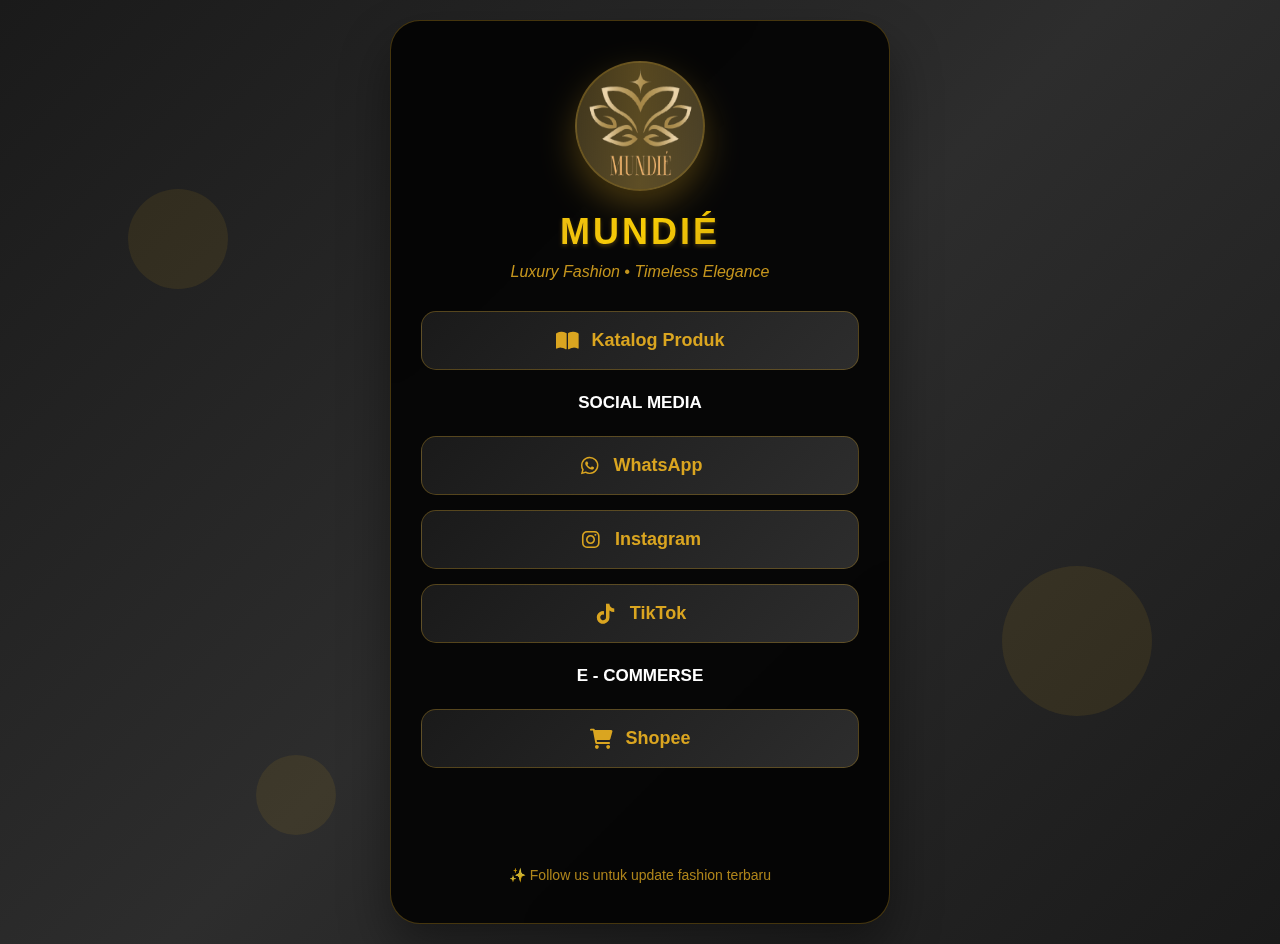
<file: index.html>
<!DOCTYPE html>
<html lang="id">
<head>
    <meta charset="UTF-8">
    <meta name="viewport" content="width=device-width, initial-scale=1.0">
    <title>MUNDIE - Fashion Forward</title>
    <link rel="preconnect" href="https://fonts.googleapis.com">
    <link rel="preconnect" href="https://fonts.gstatic.com" crossorigin>
    <link href="https://fonts.googleapis.com/css2?family=Charm:wght@400;700&family=Lugrasimo&display=swap" rel="stylesheet">
    <link href="https://cdnjs.cloudflare.com/ajax/libs/font-awesome/6.0.0/css/all.min.css" rel="stylesheet">
    <link rel="stylesheet" href="style.css">
</head>
<body>
    <!-- Animated background shapes -->
    <div class="bg-shapes">
        <div class="shape"></div>
        <div class="shape"></div>
        <div class="shape"></div>
    </div>

    <div class="container">
        <!-- Profile Section -->
        <div class="profile-section">
            <div class="profile-image">
                <img src="logomundie.png" alt="">
            </div>
            <h1 class="brand-name">MUNDIÉ</h1>
            <p class="tagline">Luxury Fashion • Timeless Elegance</p>
        </div>

        <!-- Links Section -->
        <div class="links-container">
            <a href="#" class="link-item" target="_blank" onclick="handleClick('catalog')">
                <i class="link-icon fas fa-book-open"></i>
                <span>Katalog Produk</span>
            </a>

            <strong> SOCIAL MEDIA </strong>

            <a href="https://wa.me/6282225457724" class="link-item" target="_blank" onclick="handleSocial('whatsapp')">
                <i class="link-icon fab fa-whatsapp"></i>
                <span>WhatsApp</span>
            </a>
            
            <a href="https://www.instagram.com/mundieproject?igsh=MzJzeWlwZnFsMGcx" target="_blank" class="link-item" onclick="handleSocial('instagram')">
                <i class="link-icon fab fa-instagram"></i>
                <span>Instagram</span>
            </a>
            
            <a href="https://www.tiktok.com/@mundi.project?_t=ZS-8z9AOIleDM9&_r=1" target="_blank" class="link-item" onclick="handleSocial('tiktok')">
                <i class="link-icon fab fa-tiktok"></i>
                <span>TikTok</span>
            </a>

            <strong> E - COMMERSE </strong>
            
            <a href="#" class="link-item" target="_blank" onclick="handleClick('shopee')">
                <i class="link-icon fas fa-shopping-cart"></i>
                <span>Shopee</span>
            </a>

            <a href="#" class="link-item" target="_blank" onclick="handleClick('tiktokshop')">
                <i class="link-icon fas fa-store"></i>
                <span>TikTok Shop</span>
            </a>
        </div>

        <p class="footer-text">✨ Follow us untuk update fashion terbaru</p>
    </div>

    <script src="script.js"></script>
</body>
</html>
</file>
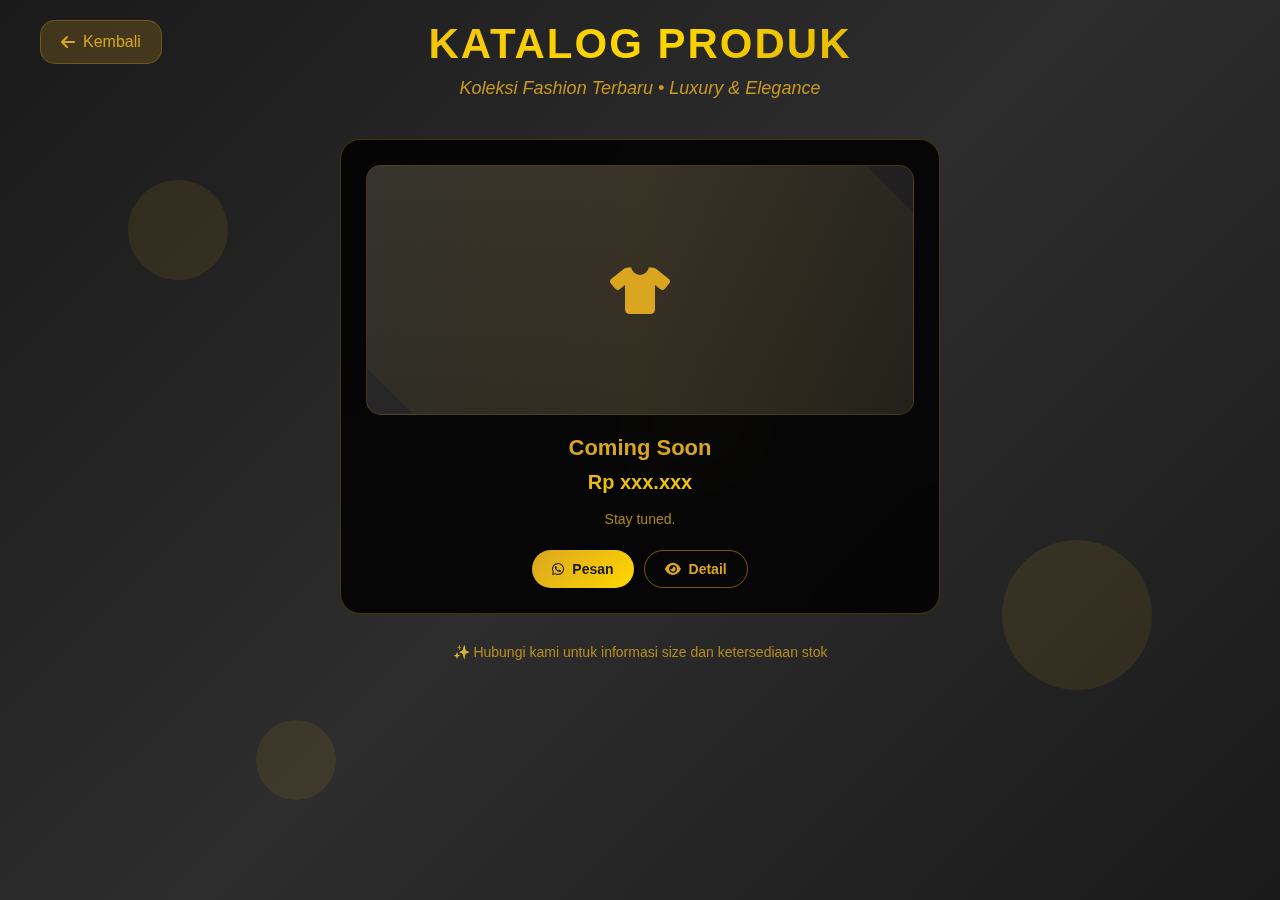
<file: katalog.html>
<!DOCTYPE html>
<html lang="id">
<head>
    <meta charset="UTF-8">
    <meta name="viewport" content="width=device-width, initial-scale=1.0">
    <link rel="icon" type="image/png" href="iconmundie.png">
    <title>MUNDIÉ - Katalog Produk</title>
    <link rel="preconnect" href="https://fonts.googleapis.com">
    <link rel="preconnect" href="https://fonts.gstatic.com" crossorigin>
    <link href="https://fonts.googleapis.com/css2?family=Charm:wght@400;700&family=Lugrasimo&display=swap" rel="stylesheet">
    <link href="https://cdnjs.cloudflare.com/ajax/libs/font-awesome/6.0.0/css/all.min.css" rel="stylesheet">
    <style>
        /* Reset dan Base Styles */
        * {
            margin: 0;
            padding: 0;
            box-sizing: border-box;
        }

        body {
            font-family: 'Arial', sans-serif;
            background: linear-gradient(135deg, #1a1a1a 0%, #2d2d2d 50%, #1a1a1a 100%);
            min-height: 100vh;
            padding: 20px;
            position: relative;
            overflow-x: hidden;
        }

        /* Animated background elements */
        .bg-shapes {
            position: fixed;
            top: 0;
            left: 0;
            width: 100%;
            height: 100%;
            overflow: hidden;
            z-index: 0;
        }

        .shape {
            position: absolute;
            background: rgba(218, 165, 32, 0.1);
            border-radius: 50%;
            animation: float 20s infinite linear;
        }

        .shape:nth-child(1) {
            width: 100px;
            height: 100px;
            top: 20%;
            left: 10%;
            animation-delay: 0s;
        }

        .shape:nth-child(2) {
            width: 150px;
            height: 150px;
            top: 60%;
            right: 10%;
            animation-delay: -5s;
        }

        .shape:nth-child(3) {
            width: 80px;
            height: 80px;
            top: 80%;
            left: 20%;
            animation-delay: -10s;
        }

        .shape:nth-child(4) {
            width: 120px;
            height: 120px;
            top: 40%;
            left: 50%;
            animation-delay: -15s;
        }

        /* Keyframe Animations */
        @keyframes float {
            0%, 100% {
                transform: translateY(0) rotate(0deg);
                opacity: 0.7;
            }
            50% {
                transform: translateY(-20px) rotate(180deg);
                opacity: 1;
            }
        }

        @keyframes fadeInUp {
            from {
                opacity: 0;
                transform: translateY(30px);
            }
            to {
                opacity: 1;
                transform: translateY(0);
            }
        }

        @keyframes shine {
            0% { transform: translateX(-100%) translateY(-100%) rotate(45deg); }
            50% { transform: translateX(100%) translateY(100%) rotate(45deg); }
            100% { transform: translateX(-100%) translateY(-100%) rotate(45deg); }
        }

        /* Header Styles */
        .header {
            text-align: center;
            margin-bottom: 40px;
            position: relative;
            z-index: 1;
            animation: fadeInUp 1s ease-out;
        }

        .back-button {
            position: absolute;
            top: 0;
            left: 0;
            background: rgba(218, 165, 32, 0.2);
            border: 1px solid rgba(218, 165, 32, 0.3);
            border-radius: 15px;
            padding: 12px 20px;
            color: #DAA520;
            text-decoration: none;
            font-size: 16px;
            transition: all 0.3s ease;
            display: flex;
            align-items: center;
            gap: 8px;
        }

        .back-button:hover {
            background: rgba(218, 165, 32, 0.3);
            transform: translateX(-5px);
        }

        .header-title {
            font-size: 42px;
            font-weight: bold;
            background: linear-gradient(135deg, #DAA520, #FFD700, #B8860B);
            -webkit-background-clip: text;
            -webkit-text-fill-color: transparent;
            background-clip: text;
            margin-bottom: 10px;
            letter-spacing: 2px;
        }

        .header-subtitle {
            color: #DAA520;
            font-size: 18px;
            opacity: 0.9;
            font-style: italic;
        }

        /* Container Styles */
        .container {
            max-width: 1200px;
            margin: 0 auto;
            position: relative;
            z-index: 1;
        }

        /* Filter Section */
        .filter-section {
            text-align: center;
            margin-bottom: 40px;
            animation: fadeInUp 1s ease-out 0.2s both;
        }

        .filter-buttons {
            display: flex;
            justify-content: center;
            gap: 15px;
            flex-wrap: wrap;
        }

        .filter-btn {
            background: rgba(0, 0, 0, 0.6);
            border: 1px solid rgba(218, 165, 32, 0.3);
            border-radius: 25px;
            padding: 12px 25px;
            color: #DAA520;
            cursor: pointer;
            transition: all 0.3s ease;
            font-size: 16px;
            position: relative;
            overflow: hidden;
        }

        .filter-btn::before {
            content: '';
            position: absolute;
            top: 0;
            left: -100%;
            width: 100%;
            height: 100%;
            background: linear-gradient(135deg, #DAA520, #FFD700);
            transition: left 0.3s ease;
            z-index: -1;
        }

        .filter-btn:hover,
        .filter-btn.active {
            color: #1a1a1a;
            border-color: #DAA520;
            transform: translateY(-2px);
        }

        .filter-btn:hover::before,
        .filter-btn.active::before {
            left: 0;
        }

        /* Products Grid */
        .products-grid {
            display: grid;
            grid-template-columns: 600px;
            justify-content: center;
            gap: 30px;
            margin-bottom: 20px;
        }

        .product-card {
            background: rgba(0, 0, 0, 0.85);
            backdrop-filter: blur(20px);
            border-radius: 20px;
            padding: 25px;
            border: 1px solid rgba(218, 165, 32, 0.3);
            transition: all 0.3s ease;
            position: relative;
            overflow: hidden;
            animation: fadeInUp 1s ease-out both;
        }

        .product-card:hover {
            transform: translateY(-10px);
            box-shadow: 0 25px 50px rgba(218, 165, 32, 0.2);
            border-color: #DAA520;
        }

        .product-image {
            width: 100%;
            height: 250px;
            background: linear-gradient(135deg, #2d2d2d, #1a1a1a);
            border-radius: 15px;
            margin-bottom: 20px;
            display: flex;
            align-items: center;
            justify-content: center;
            color: #DAA520;
            font-size: 48px;
            position: relative;
            overflow: hidden;
            border: 1px solid rgba(218, 165, 32, 0.2);
        }

        .product-image::before {
            content: '';
            position: absolute;
            top: -50%;
            left: -50%;
            width: 200%;
            height: 200%;
            background: linear-gradient(45deg, transparent, rgba(218, 165, 32, 0.1), transparent);
            transform: rotate(45deg);
            animation: shine 4s infinite;
        }

        .product-title {
            font-size: 22px;
            font-weight: bold;
            color: #DAA520;
            margin-bottom: 10px;
            text-align: center;
        }

        .product-price {
            font-size: 20px;
            font-weight: bold;
            background: linear-gradient(135deg, #DAA520, #FFD700);
            -webkit-background-clip: text;
            -webkit-text-fill-color: transparent;
            background-clip: text;
            text-align: center;
            margin-bottom: 15px;
        }

        .product-description {
            color: rgba(218, 165, 32, 0.8);
            font-size: 14px;
            text-align: center;
            margin-bottom: 20px;
            line-height: 1.5;
        }

        .product-actions {
            display: flex;
            gap: 10px;
            justify-content: center;
        }

        .action-btn {
            padding: 10px 20px;
            border-radius: 25px;
            text-decoration: none;
            font-size: 14px;
            font-weight: 600;
            transition: all 0.3s ease;
            display: flex;
            align-items: center;
            gap: 8px;
            position: relative;
            overflow: hidden;
        }

        .btn-primary {
            background: linear-gradient(135deg, #DAA520, #FFD700);
            color: #1a1a1a;
            border: none;
        }

        .btn-secondary {
            background: transparent;
            color: #DAA520;
            border: 1px solid rgba(218, 165, 32, 0.5);
        }

        .btn-secondary::before {
            content: '';
            position: absolute;
            top: 0;
            left: -100%;
            width: 100%;
            height: 100%;
            background: linear-gradient(135deg, #DAA520, #FFD700);
            transition: left 0.3s ease;
            z-index: -1;
        }

        .btn-secondary:hover {
            color: #1a1a1a;
            border-color: #DAA520;
        }

        .btn-secondary:hover::before {
            left: 0;
        }

        .action-btn:hover {
            transform: translateY(-2px);
            box-shadow: 0 10px 25px rgba(218, 165, 32, 0.3);
        }

        /* Category badges */
        .category-badge {
            position: absolute;
            top: 15px;
            right: 15px;
            background: rgba(218, 165, 32, 0.9);
            color: #1a1a1a;
            padding: 5px 12px;
            border-radius: 15px;
            font-size: 12px;
            font-weight: bold;
        }

        /* Responsive Design */
        @media (max-width: 768px) {
            .products-grid {
                grid-template-columns: 1fr;
                gap: 20px;
            }
            
            .header-title {
                font-size: 32px;
            }
            
            .filter-buttons {
                gap: 10px;
            }
            
            .filter-btn {
                padding: 10px 20px;
                font-size: 14px;
            }

            .back-button {
                position: relative;
                margin-bottom: 20px;
                width: fit-content;
            }
        }

        /* Animation delays for product cards */
        .product-card:nth-child(1) { animation-delay: 0.1s; }
        .product-card:nth-child(2) { animation-delay: 0.2s; }
        .product-card:nth-child(3) { animation-delay: 0.3s; }
        .product-card:nth-child(4) { animation-delay: 0.4s; }
        .product-card:nth-child(5) { animation-delay: 0.5s; }
        .product-card:nth-child(6) { animation-delay: 0.6s; }
    </style>
</head>
<body>
    <!-- Animated background shapes -->
    <div class="bg-shapes">
        <div class="shape"></div>
        <div class="shape"></div>
        <div class="shape"></div>
        <div class="shape"></div>
    </div>

    <div class="container">
        <!-- Header Section -->
        <div class="header">
            <a href="index.html" class="back-button" onclick="goBack()">
                <i class="fas fa-arrow-left"></i>
                <span>Kembali</span>
            </a>
            <h1 class="header-title">KATALOG PRODUK</h1>
            <p class="header-subtitle">Koleksi Fashion Terbaru • Luxury & Elegance</p>
        </div>

        <!-- Products Grid -->
        <div class="products-grid" id="productsGrid">
            <!-- Product 1 -->
            <div class="product-card" data-category="tops">
                <div class="product-image">
                    <i class="fas fa-tshirt"></i>
                </div>
                <h3 class="product-title">Coming Soon</h3>
                <div class="product-price">Rp xxx.xxx</div>
                <p class="product-description">Stay tuned.</p>
                <div class="product-actions">
                    <a href="#" class="action-btn btn-primary" onclick="orderProduct('Blouse Silk Premium')">
                        <i class="fab fa-whatsapp"></i>
                        <span>Pesan</span>
                    </a>
                    <a href="#" class="action-btn btn-secondary" onclick="viewDetails('Blouse Silk Premium')">
                        <i class="fas fa-eye"></i>
                        <span>Detail</span>
                    </a>
                </div>
            </div>

        <!-- Footer -->
        <div class="footer-text" style="text-align: center; color: #DAA520; font-size: 14px; opacity: 0.8; margin-top: 0px;">
            ✨ Hubungi kami untuk informasi size dan ketersediaan stok
        </div>
    </div>

    <script>
        // Filter functionality
        const filterButtons = document.querySelectorAll('.filter-btn');
        const productCards = document.querySelectorAll('.product-card');

        filterButtons.forEach(button => {
            button.addEventListener('click', () => {
                // Remove active class from all buttons
                filterButtons.forEach(btn => btn.classList.remove('active'));
                // Add active class to clicked button
                button.classList.add('active');

                const category = button.dataset.category;

                // Filter products
                productCards.forEach(card => {
                    if (category === 'all' || card.dataset.category === category) {
                        card.style.display = 'block';
                        card.style.animation = 'fadeInUp 0.5s ease-out';
                    } else {
                        card.style.display = 'none';
                    }
                });
            });
        });

        // Product interaction functions
        function orderProduct(productName) {
            // Add click animation
            event.target.style.transform = 'scale(0.95)';
            setTimeout(() => {
                event.target.style.transform = '';
            }, 150);

            const message = `Halo MUNDIÉ! Saya tertarik dengan produk "${productName}". Bisa info lebih lanjut?`;
            const whatsappUrl = `https://wa.me/6282225457724?text=${encodeURIComponent(message)}`;
            
            // For demo purposes, show alert. Uncomment line below for actual WhatsApp redirect
            alert(`Mengarahkan ke WhatsApp untuk memesan: ${productName}`);
            // window.open(whatsappUrl, '_blank');
        }

        function viewDetails(productName) {
            // Add click animation
            event.target.style.transform = 'scale(0.95)';
            setTimeout(() => {
                event.target.style.transform = '';
            }, 150);

            alert(`Menampilkan detail produk: ${productName}\n\nFitur ini akan mengarahkan ke halaman detail produk.`);
            // Here you would typically navigate to a detailed product page
        }

        function goBack() {
            // Add click animation
            event.target.style.transform = 'scale(0.95)';
            setTimeout(() => {
                event.target.style.transform = '';
            }, 150);

            // For demo purposes, show alert. In real implementation, use history.back() or navigate to main page
            // window.history.back();
        }

        // Add parallax effect to background shapes
        function addParallaxEffect() {
            document.addEventListener('mousemove', (e) => {
                const shapes = document.querySelectorAll('.shape');
                const x = e.clientX / window.innerWidth;
                const y = e.clientY / window.innerHeight;

                shapes.forEach((shape, index) => {
                    const speed = (index + 1) * 0.05;
                    const xPos = (x - 0.5) * speed * 100;
                    const yPos = (y - 0.5) * speed * 100;
                    shape.style.transform = `translate(${xPos}px, ${yPos}px)`;
                });
            });
        }

        // Add hover effects to product cards
        function addCardHoverEffects() {
            const productCards = document.querySelectorAll('.product-card');
            
            productCards.forEach(card => {
                card.addEventListener('mouseenter', () => {
                    const icon = card.querySelector('.product-image i');
                    if (icon) {
                        icon.style.transform = 'scale(1.1) rotate(5deg)';
                        icon.style.transition = 'transform 0.3s ease';
                    }
                });

                card.addEventListener('mouseleave', () => {
                    const icon = card.querySelector('.product-image i');
                    if (icon) {
                        icon.style.transform = 'scale(1) rotate(0deg)';
                    }
                });
            });
        }

        // Initialize all effects
        function initializeCatalog() {
            addParallaxEffect();
            addCardHoverEffects();
        }

        // Run initialization when DOM is loaded
        document.addEventListener('DOMContentLoaded', initializeCatalog);

        // Alternative initialization for immediate execution
        if (document.readyState === 'loading') {
            document.addEventListener('DOMContentLoaded', initializeCatalog);
        } else {
            initializeCatalog();
        }
    </script>
</body>
</html>
</file>
<file: style.css>
/* Reset dan Base Styles */
* {
    margin: 0;
    padding: 0;
    box-sizing: border-box;
}

body {
    font-family: 'Arial', sans-serif;
    background: linear-gradient(135deg, #1a1a1a 0%, #2d2d2d 50%, #1a1a1a 100%);
    min-height: 100vh;
    display: flex;
    align-items: center;
    justify-content: center;
    padding: 20px;
    position: relative;
    overflow-x: hidden;
}

/* Animated background elements */
.bg-shapes {
    position: absolute;
    top: 0;
    left: 0;
    width: 100%;
    height: 100%;
    overflow: hidden;
    z-index: 0;
}

.shape {
    position: absolute;
    background: rgba(218, 165, 32, 0.1);
    border-radius: 50%;
    animation: float 20s infinite linear;
}

.shape:nth-child(1) {
    width: 100px;
    height: 100px;
    top: 20%;
    left: 10%;
    animation-delay: 0s;
}

.shape:nth-child(2) {
    width: 150px;
    height: 150px;
    top: 60%;
    right: 10%;
    animation-delay: -5s;
}

.shape:nth-child(3) {
    width: 80px;
    height: 80px;
    top: 80%;
    left: 20%;
    animation-delay: -10s;
}

/* Keyframe Animations */
@keyframes float {
    0%, 100% {
        transform: translateY(0) rotate(0deg);
        opacity: 0.7;
    }
    50% {
        transform: translateY(-20px) rotate(180deg);
        opacity: 1;
    }
}

@keyframes shine {
    0% { transform: translateX(-100%) translateY(-100%) rotate(45deg); }
    50% { transform: translateX(100%) translateY(100%) rotate(45deg); }
    100% { transform: translateX(-100%) translateY(-100%) rotate(45deg); }
}

@keyframes fadeInUp {
    from {
        opacity: 0;
        transform: translateY(30px);
    }
    to {
        opacity: 1;
        transform: translateY(0);
    }
}

/* Container Styles */
.container {
    background: rgba(0, 0, 0, 0.85);
    backdrop-filter: blur(20px);
    border-radius: 30px;
    padding: 40px 30px;
    box-shadow: 0 25px 50px rgba(0, 0, 0, 0.4);
    max-width: 500px;
    width: 100%;
    text-align: center;
    position: relative;
    z-index: 1;
    border: 1px solid rgba(218, 165, 32, 0.3);
    animation: fadeInUp 1s ease-out;
}

/* Profile Section */
.profile-section {
    margin-bottom: 30px;
}

.profile-image {
    width: 130px;
    height: 130px;
    border-radius: 50%;
    margin: 0 auto 20px;
    background: linear-gradient(135deg, #1a1a1a, #2d2d2d);
    display: flex;
    align-items: center;
    justify-content: center;
    color: #DAA520;
    font-weight: bold;
    box-shadow: 0 15px 35px rgba(218, 165, 32, 0.3);
    position: relative;
    overflow: hidden;
    border: 2px solid rgba(218, 165, 32, 0.4);
}

.profile-image img {
    width: 225px;
    height: 175px;
    position: relative;
    top: 15px;
}

.profile-image::before {
    content: '';
    position: absolute;
    top: -50%;
    left: -50%;
    width: 200%;
    height: 200%;
    background: linear-gradient(45deg, transparent, rgba(218, 165, 32, 0.3), transparent);
    transform: rotate(45deg);
    animation: shine 3s infinite;
}

.brand-name {
    font-size: 36px;
    font-weight: bold;
    background: linear-gradient(135deg, #DAA520, #FFD700, #B8860B);
    -webkit-background-clip: text;
    -webkit-text-fill-color: transparent;
    background-clip: text;
    margin-bottom: 10px;
    letter-spacing: 3px;
    text-shadow: 0 2px 4px rgba(218, 165, 32, 0.3);
}

.tagline {
    color: #DAA520;
    font-size: 16px;
    margin-bottom: 30px;
    font-style: italic;
    opacity: 0.9;
}

/* Links Section */
.links-container {
    display: flex;
    flex-direction: column;
    gap: 15px;
}

.links-container strong {
    color: white;
    padding: 8px 0;
    font-size: 17px;
}

.link-item {
    background: linear-gradient(135deg, #1a1a1a, #2d2d2d);
    border: 1px solid rgba(218, 165, 32, 0.3);
    border-radius: 15px;
    padding: 18px 25px;
    text-decoration: none;
    color: #DAA520;
    font-weight: 600;
    font-size: 18px;
    transition: all 0.3s ease;
    display: flex;
    align-items: center;
    justify-content: center;
    gap: 12px;
    position: relative;
    overflow: hidden;
    cursor: pointer;
    animation: fadeInUp 1s ease-out forwards;
    opacity: 0;
}

.link-item::before {
    content: '';
    position: absolute;
    top: 0;
    left: -100%;
    width: 100%;
    height: 100%;
    background: linear-gradient(135deg, #DAA520, #FFD700);
    transition: left 0.3s ease;
    z-index: -1;
}

.link-item:hover {
    color: #1a1a1a;
    transform: translateY(-3px);
    box-shadow: 0 15px 35px rgba(218, 165, 32, 0.4);
    border-color: #DAA520;
}

.link-item:hover::before {
    left: 0;
}

.link-icon {
    font-size: 20px;
    width: 24px;
    text-align: center;
}

/* Link Item Animation Delays */
.link-item:nth-child(1) { animation-delay: 0.2s; }
.link-item:nth-child(2) { animation-delay: 0.3s; }
.link-item:nth-child(3) { animation-delay: 0.4s; }
.link-item:nth-child(4) { animation-delay: 0.5s; }
.link-item:nth-child(5) { animation-delay: 0.6s; }
.link-item:nth-child(6) { animation-delay: 0.7s; }

/* Social Media Section */
.social-links {
    margin-top: 30px;
    display: flex;
    justify-content: center;
    gap: 15px;
}

.social-item {
    width: 50px;
    height: 50px;
    border-radius: 50%;
    background: linear-gradient(135deg, #1a1a1a, #2d2d2d);
    border: 1px solid rgba(218, 165, 32, 0.3);
    display: flex;
    align-items: center;
    justify-content: center;
    text-decoration: none;
    color: #DAA520;
    font-size: 20px;
    transition: all 0.3s ease;
    position: relative;
    overflow: hidden;
}

.social-item::before {
    content: '';
    position: absolute;
    top: 0;
    left: -100%;
    width: 100%;
    height: 100%;
    transition: left 0.3s ease;
    z-index: -1;
}

.social-item:hover {
    color: white;
    transform: translateY(-3px) scale(1.1);
    border-color: #DAA520;
}

.social-item:hover::before {
    left: 0;
}

/* Social Media Platform Colors */
.social-item.instagram::before {
    background: linear-gradient(45deg, #f09433 0%, #e6683c 25%, #dc2743 50%, #cc2366 75%, #bc1888 100%);
}

.social-item.whatsapp::before {
    background: #25d366;
}

.social-item.tiktok::before {
    background: #000000;
}

/* Footer */
.footer-text {
    margin-top: 25px;
    color: #DAA520;
    font-size: 14px;
    opacity: 0.8;
}
</file>
